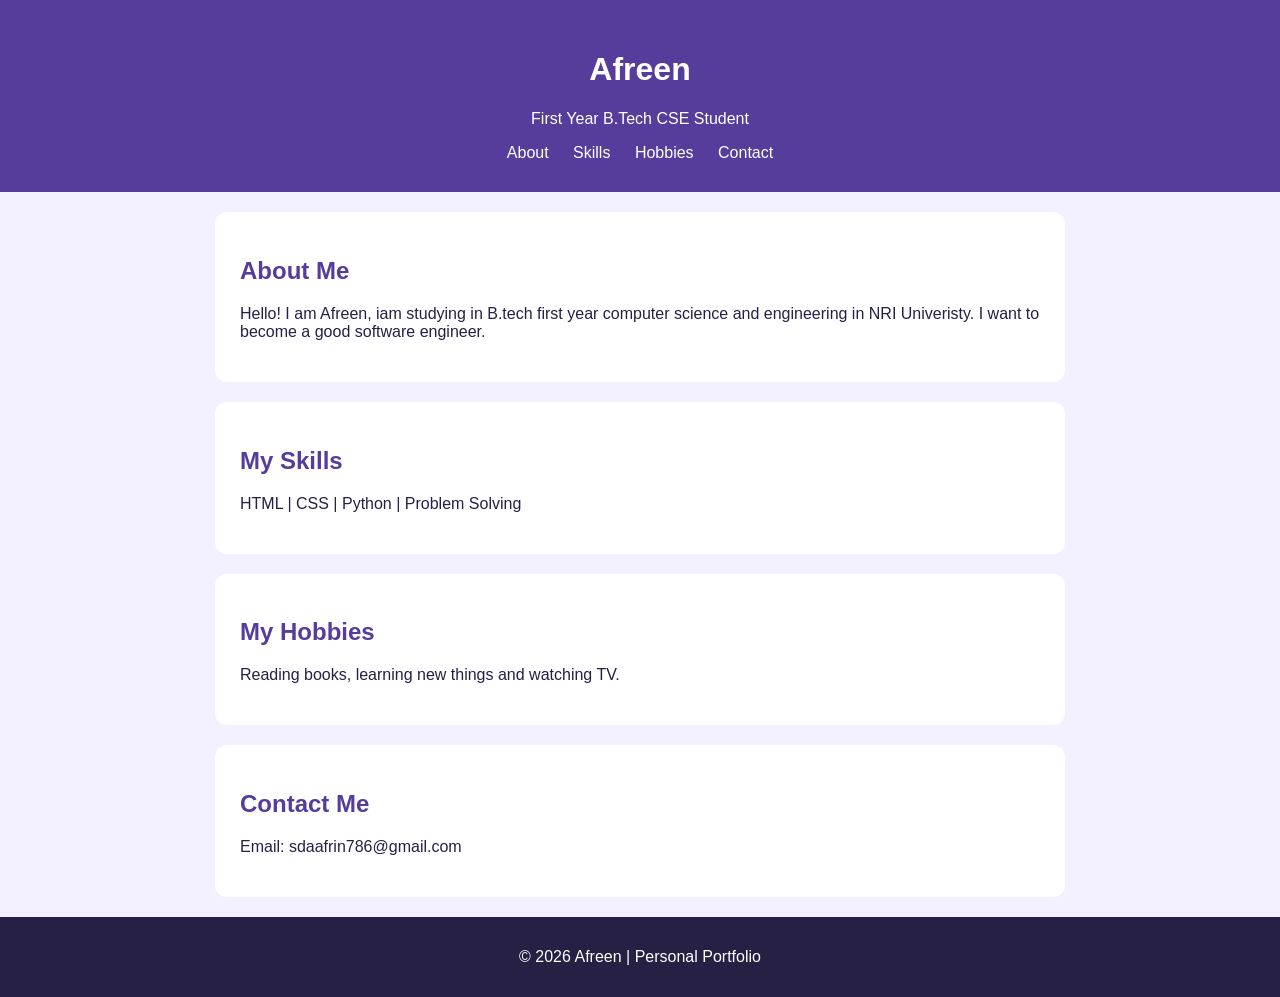
<file: index.html>
<!DOCTYPE html>
<html>
<head>
        <title>Afreen's Portfolio</title>
    <link rel="stylesheet" href="style.css">
</head>
<body>
    <header>
        <h1>Afreen</h1>
        <p>First Year B.Tech CSE Student</p>
        <nav>
            <a href="#about">About</a>
            <a href="#skills">Skills</a>
            <a href="#hobbies">Hobbies</a>
            <a href="#contact">Contact</a>
        </nav>
    </header>

    <section id="about">
        <h2>About Me</h2>
        <p>Hello! I am Afreen, iam studying in B.tech first year computer science and engineering in NRI Univeristy.
        I want to become a good software engineer.</p>
    </section>

    <section id="skills">
        <h2>My Skills</h2>
        <p>HTML | CSS | Python | Problem Solving</p>
    </section>

    <section id="hobbies">
        <h2>My Hobbies</h2>
        <p>Reading books, learning new things and watching TV.</p>
    </section>

    <section id="contact">
        <h2>Contact Me</h2>
        <p>Email: sdaafrin786@gmail.com</p>
    </section>

    <footer>
        <p>© 2026 Afreen | Personal Portfolio</p>
    </footer>
</body>
</html>
</file>
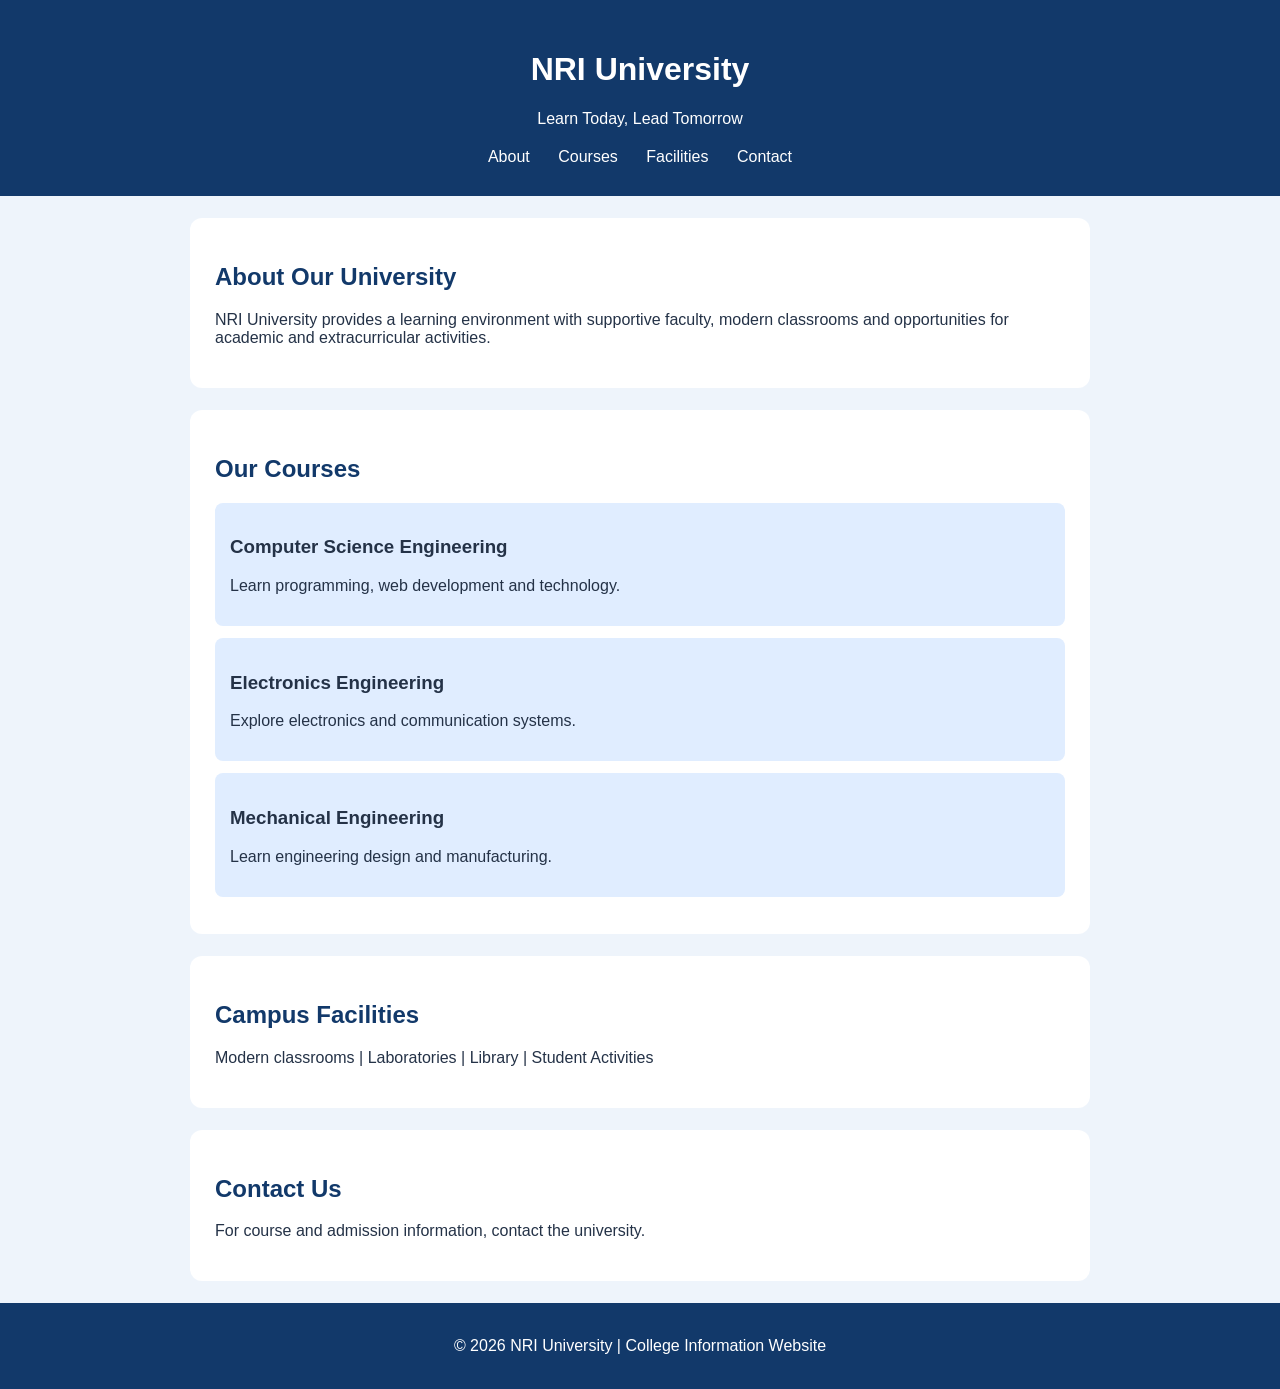
<file: college.html>
<!DOCTYPE html>
<html>
<head>
        <title>NRI University</title>
    <link rel="stylesheet" href="college.css">
</head>
<body>

<header>
    <h1>NRI University</h1>
    <p>Learn Today, Lead Tomorrow</p>
    <nav>
        <a href="#about">About</a>
        <a href="#courses">Courses</a>
        <a href="#facilities">Facilities</a>
        <a href="#contact">Contact</a>
    </nav>
</header>

<section id="about">
    <h2>About Our University</h2>
    <p>NRI University provides a learning environment
    with supportive faculty, modern classrooms and
    opportunities for academic and extracurricular activities.</p>
</section>

<section id="courses">
    <h2>Our Courses</h2>
    <div class="card">
        <h3>Computer Science Engineering</h3>
        <p>Learn programming, web development and technology.</p>
    </div>
    <div class="card">
        <h3>Electronics Engineering</h3>
        <p>Explore electronics and communication systems.</p>
    </div>
    <div class="card">
        <h3>Mechanical Engineering</h3>
        <p>Learn engineering design and manufacturing.</p>
    </div>
</section>

<section id="facilities">
    <h2>Campus Facilities</h2>
    <p>Modern classrooms | Laboratories | Library |
    Student Activities</p>
</section>

<section id="contact">
    <h2>Contact Us</h2>
    <p>For course and admission information, contact the university.</p>
</section>

<footer>
    <p>© 2026 NRI University | College Information Website</p>
</footer>

</body>
</html>
</file>
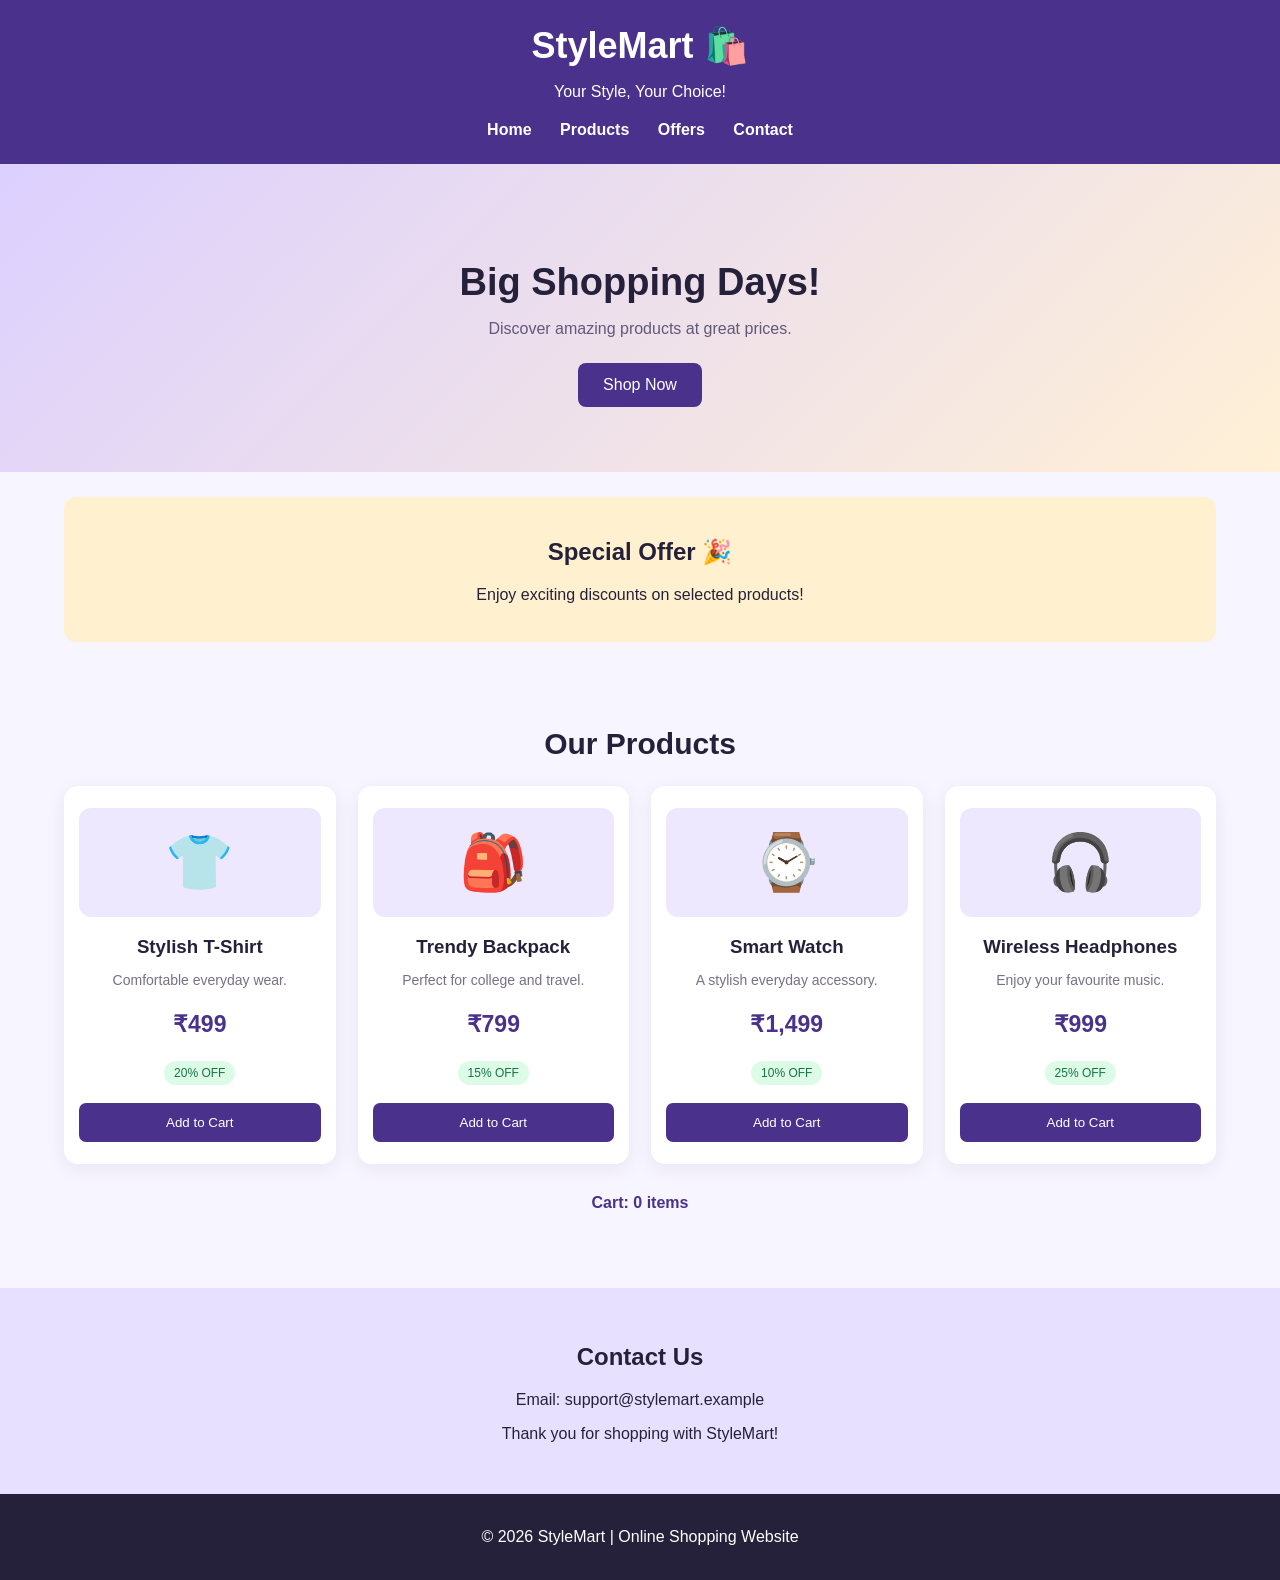
<file: shopping.html>
<!DOCTYPE html>
<html>
<head>
    <title>StyleMart | Online Shopping</title>
    <link rel="stylesheet" href="shopping.css">
</head>
<body>

<header>
    <h1>StyleMart 🛍️</h1>
    <p>Your Style, Your Choice!</p>

    <nav>
        <a href="#home">Home</a>
        <a href="#products">Products</a>
        <a href="#offers">Offers</a>
        <a href="#contact">Contact</a>
    </nav>
</header>

<section class="banner" id="home">
    <h2>Big Shopping Days!</h2>
    <p>Discover amazing products at great prices.</p>
    <a href="#products" class="button">Shop Now</a>
</section>

<section id="offers" class="offer">
    <h2>Special Offer 🎉</h2>
    <p>Enjoy exciting discounts on selected products!</p>
</section>

<section id="products">
    <h2>Our Products</h2>

    <div class="products">

        <div class="card">
            <div class="product-image">👕</div>
            <h3>Stylish T-Shirt</h3>
            <p>Comfortable everyday wear.</p>
            <p class="price">₹499</p>
            <span class="discount">20% OFF</span>
            <button onclick="addToCart('Stylish T-Shirt')">Add to Cart</button>
        </div>

        <div class="card">
            <div class="product-image">🎒</div>
            <h3>Trendy Backpack</h3>
            <p>Perfect for college and travel.</p>
            <p class="price">₹799</p>
            <span class="discount">15% OFF</span>
            <button onclick="addToCart('Trendy Backpack')">Add to Cart</button>
        </div>

        <div class="card">
            <div class="product-image">⌚</div>
            <h3>Smart Watch</h3>
            <p>A stylish everyday accessory.</p>
            <p class="price">₹1,499</p>
            <span class="discount">10% OFF</span>
            <button onclick="addToCart('Smart Watch')">Add to Cart</button>
        </div>

        <div class="card">
            <div class="product-image">🎧</div>
            <h3>Wireless Headphones</h3>
            <p>Enjoy your favourite music.</p>
            <p class="price">₹999</p>
            <span class="discount">25% OFF</span>
            <button onclick="addToCart('Wireless Headphones')">Add to Cart</button>
        </div>

    </div>

    <p id="cart-message">Cart: <span id="cart-count">0</span> items</p>
</section>

<section id="contact" class="contact">
    <h2>Contact Us</h2>
    <p>Email: support@stylemart.example</p>
    <p>Thank you for shopping with StyleMart!</p>
</section>

<footer>
    <p>© 2026 StyleMart | Online Shopping Website</p>
</footer>

<script>
    let cartCount = 0;

    function addToCart(product) {
        cartCount++;
        document.getElementById("cart-count").textContent = cartCount;
        document.getElementById("cart-message").setAttribute(
            "aria-live", "polite"
        );
    }
</script>

</body>
</html>
</file>
<file: style.css>
body {
    font-family: Arial, sans-serif;
    margin: 0;
    background: #f3f0ff;
    color: #252044;
}

header {
    background: #563d9b;
    color: white;
    text-align: center;
    padding: 30px 15px;
}

nav a {
    color: white;
    text-decoration: none;
    margin: 10px;
}

section {
    background: white;
    margin: 20px auto;
    padding: 25px;
    max-width: 800px;
    border-radius: 12px;
}

h2 {
    color: #563d9b;
}

footer {
    background: #252044;
    color: white;
    text-align: center;
    padding: 15px;
}
</file>
<file: college.css>
body {
    margin: 0;
    font-family: Arial, sans-serif;
    background: #eef4fb;
    color: #243247;
}

header {
    background: #12396a;
    color: white;
    text-align: center;
    padding: 30px 10px;
}

nav {
    margin-top: 20px;
}

nav a {
    color: white;
    text-decoration: none;
    margin: 12px;
}

section {
    background: white;
    margin: 22px auto;
    padding: 25px;
    max-width: 850px;
    border-radius: 12px;
}

h2 {
    color: #12396a;
}

.card {
    background: #e0edff;
    padding: 15px;
    margin: 12px 0;
    border-radius: 8px;
}

footer {
    background: #12396a;
    color: white;
    text-align: center;
    padding: 18px;
}

@media (max-width: 600px) {
    nav a {
        display: inline-block;
        margin: 8px;
    }
}
</file>
<file: shopping.css>
* {
    box-sizing: border-box;
    scroll-behavior: smooth;
}

body {
    margin: 0;
    font-family: Arial, sans-serif;
    background: #f7f5ff;
    color: #25213b;
}

header {
    background: #49318c;
    color: white;
    text-align: center;
    padding: 25px 15px;
}

header h1 {
    margin: 0;
    font-size: 36px;
}

nav {
    margin-top: 20px;
}

nav a {
    color: white;
    text-decoration: none;
    margin: 0 12px;
    font-weight: bold;
}

nav a:hover {
    color: #f7ce76;
}

.banner {
    text-align: center;
    padding: 65px 20px;
    background: linear-gradient(135deg, #dcd0ff, #fff0d6);
}

.banner h2 {
    font-size: 38px;
    margin-bottom: 10px;
}

.banner p {
    color: #625879;
    margin-bottom: 25px;
}

.button {
    display: inline-block;
    background: #49318c;
    color: white;
    text-decoration: none;
    padding: 13px 25px;
    border-radius: 8px;
}

.offer {
    text-align: center;
    background: #fff1cf;
    padding: 22px;
    margin: 25px 5%;
    border-radius: 12px;
}

#products {
    padding: 35px 5%;
    text-align: center;
}

#products h2 {
    font-size: 30px;
}

.products {
    display: grid;
    grid-template-columns: repeat(4, minmax(0, 1fr));
    gap: 22px;
    margin-top: 25px;
}

.card {
    background: white;
    padding: 22px 15px;
    border-radius: 14px;
    box-shadow: 0 5px 20px #30205a12;
    transition: transform .3s, box-shadow .3s;
}

.card:hover {
    transform: translateY(-7px);
    box-shadow: 0 12px 25px #30205a20;
}

.product-image {
    background: #eee8ff;
    border-radius: 12px;
    padding: 22px;
    font-size: 55px;
}

.card h3 {
    margin-bottom: 8px;
}

.card p {
    color: #777087;
    font-size: 14px;
}

.card .price {
    color: #49318c;
    font-size: 23px;
    font-weight: bold;
}

.discount {
    display: inline-block;
    color: #187346;
    background: #dcfce7;
    padding: 5px 10px;
    border-radius: 20px;
    font-size: 12px;
}

button {
    display: block;
    width: 100%;
    border: none;
    background: #49318c;
    color: white;
    padding: 12px;
    margin-top: 18px;
    border-radius: 7px;
    cursor: pointer;
}

button:hover {
    background: #30205f;
}

#cart-message {
    font-weight: bold;
    color: #49318c;
    margin-top: 30px;
}

.contact {
    background: #e8e0ff;
    text-align: center;
    padding: 35px 15px;
    margin-top: 25px;
}

footer {
    background: #25213b;
    color: white;
    text-align: center;
    padding: 18px;
}

@media (max-width: 900px) {
    .products {
        grid-template-columns: repeat(2, minmax(0, 1fr));
    }
}

@media (max-width: 500px) {
    .products {
        grid-template-columns: 1fr;
    }

    nav a {
        display: inline-block;
        margin: 8px;
    }

    .banner h2 {
        font-size: 29px;
    }
}
</file>
